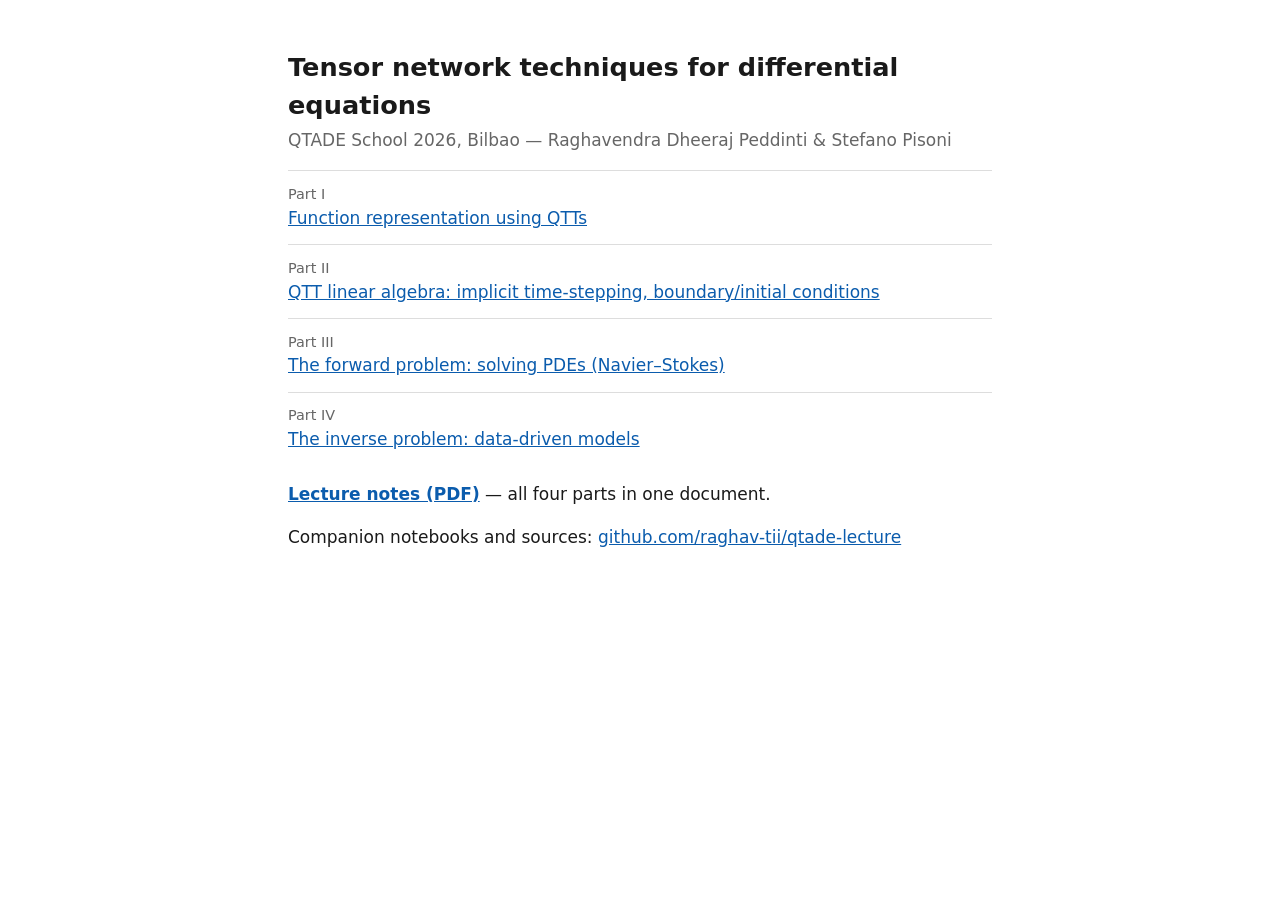
<file: slides/index.html>
<!doctype html>
<html lang="en">
<head>
<meta charset="utf-8">
<meta name="viewport" content="width=device-width, initial-scale=1">
<title>Tensor network techniques for differential equations — QTADE School, Bilbao</title>
<style>
  :root { color-scheme: light dark; --fg: #1a1a1a; --bg: #fff; --muted: #666; --line: #ddd; --link: #0b5cad; }
  @media (prefers-color-scheme: dark) { :root { --fg: #eee; --bg: #121212; --muted: #aaa; --line: #333; --link: #7ab8ff; } }
  body { font: 17px/1.5 system-ui, sans-serif; color: var(--fg); background: var(--bg); max-width: 44rem; margin: 3rem auto; padding: 0 16px; }
  h1 { font-size: 1.6rem; margin-bottom: .2rem; }
  p.sub { color: var(--muted); margin-top: 0; }
  ol { padding: 0; list-style: none; }
  li { border-top: 1px solid var(--line); padding: .8rem 0; }
  a { color: var(--link); }
  .part { color: var(--muted); font-size: .9rem; display: block; }
</style>
</head>
<body>
<h1>Tensor network techniques for differential equations</h1>
<p class="sub">QTADE School 2026, Bilbao — Raghavendra Dheeraj Peddinti &amp; Stefano Pisoni</p>
<ol>
  <li><span class="part">Part I</span><a href="part1.pdf">Function representation using QTTs</a></li>
  <li><span class="part">Part II</span><a href="part2.pdf">QTT linear algebra: implicit time-stepping, boundary/initial conditions</a></li>
  <li><span class="part">Part III</span><a href="part3.pdf">The forward problem: solving PDEs (Navier–Stokes)</a></li>
  <li><span class="part">Part IV</span><a href="part4.pdf">The inverse problem: data-driven models</a></li>
</ol>
<p><a href="notes.pdf"><strong>Lecture notes (PDF)</strong></a> — all four parts in one document.</p>
<p>Companion notebooks and sources: <a href="https://github.com/raghav-tii/qtade-lecture">github.com/raghav-tii/qtade-lecture</a></p>
</body>
</html>
</file>
